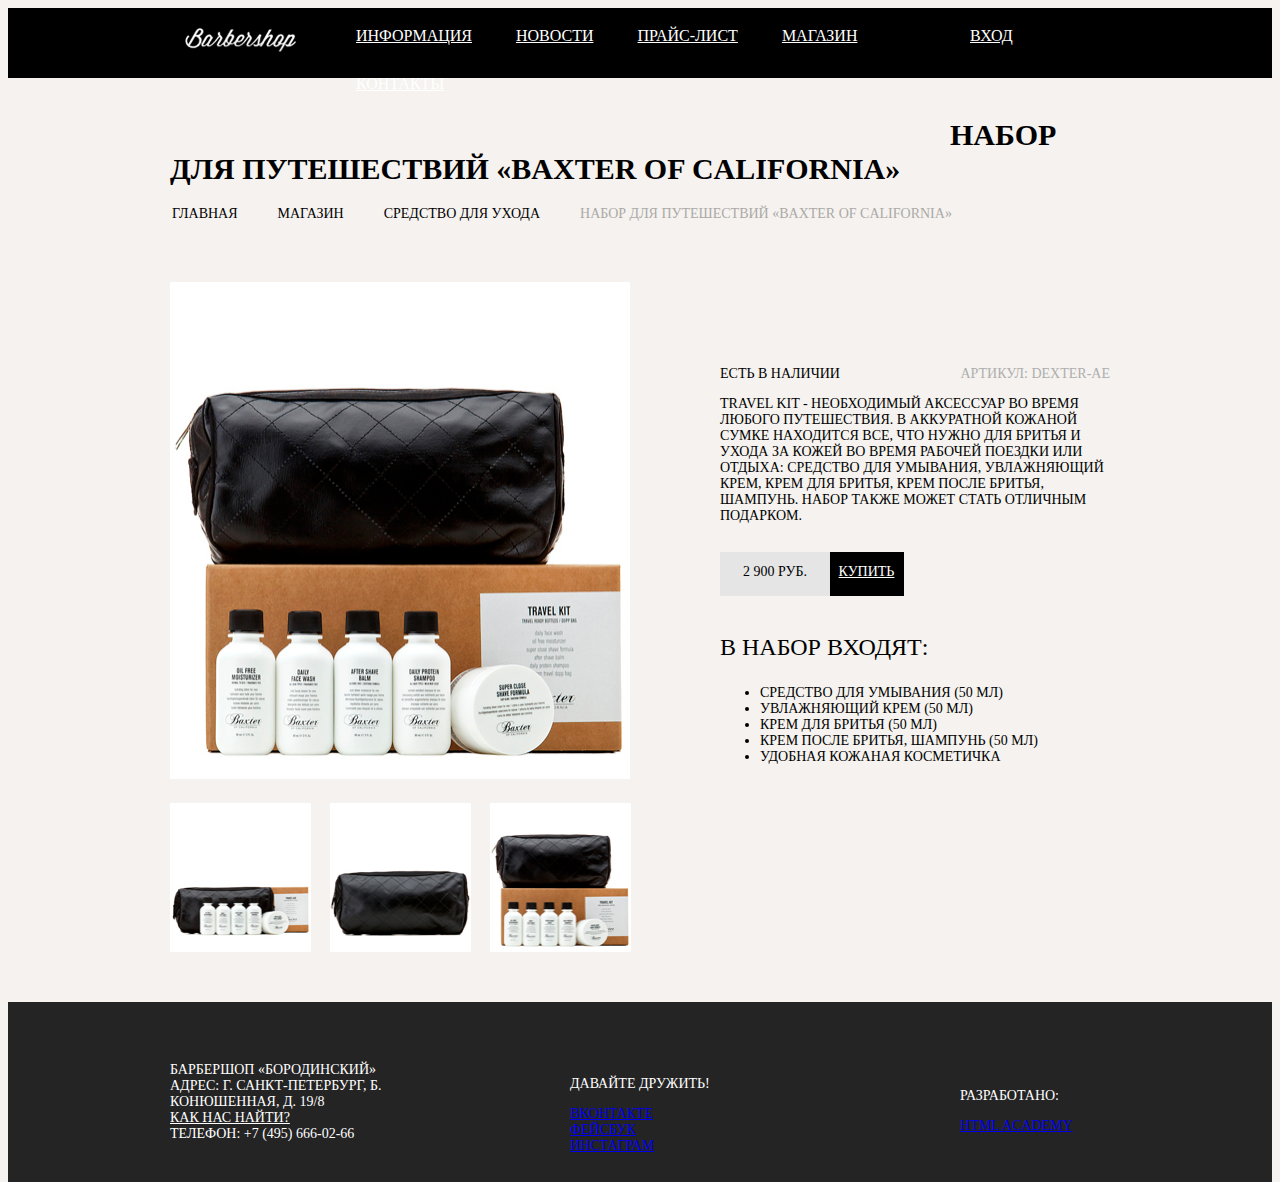
<file: catilog-item.html>
<!DOCTYPE html>
<html lang="ru">
  <head>
    <meta charset="utf-8">
    <title>Барбершоп «Бородинский»</title>
    <link href="css/style.css" rel="stylesheet">
  </head>
  <body>
    <header class="main-header">
      <div class="container clearfix">
        <nav class="main-navigation">
          <a class="logo" href="#"><img src="img/Logo-item.png" width="111" height="24" alt="Барбершоп «Бородинский»"></a>
          <ul class="nav-list">
            <li class="navigation"><a class="nav-link" href="#">Информация</a></li>
            <li class="navigation"><a class="nav-link" href="#">Новости</a></li>
            <li class="navigation"><a class="nav-link" href="#">Прайс-лист</a></li>
            <li class="navigation"><a class="nav-link" href="#">Магазин</a></li>
            <li class="navigation"><a class="nav-link" href="#">Контакты</a></li>
          </ul>
        </nav>
        <div class="user-block">
          <a class="login" href="#">Вход</a>
        </div>
      </div>
    </header>
    <main class="container">
        <h1>Набор для путешествий «Baxter Of California»</h1>
        <ul class="nav-submenu">
          <li class="submenu"><a href"#">Главная</a></li>
          <li class="submenu"><a href"#">Магазин</a></li>
          <li class="submenu"><a href"#">Средство для ухода</a></li>
          <li class="submenu"><span>Набор для путешествий «Baxter Of California»</span></li>
        </ul>
      <div class="item-previews">
        <img src="img/item-previews-1.jpg" width="460" height="497" alt="item-previews-1"»>
        <br>
        <div class="item-previews-2"><img src="img/item-previews-2.jpg" width="141" height="149" alt="item-previews-2"»></div>
        <div class="item-previews-3"><img src="img/item-previews-3.jpg" width="141" height="149" alt="item-previews-3"»></div>
        <div class="item-previews-4"><img src="img/item-previews-4.jpg" width="141" height="149" alt="item-previews-4"»></div>
     </div>
     <div class="description">
        <p>Есть в наличии</p>
        <p>Артикул: Dexter-Ae</p>
        <p>Travel Kit - Необходимый аксессуар во время любого путешествия. в аккуратной кожаной сумке находится все, что нужно для бритья и ухода за кожей во время рабочей поездки или отдыха: средство для умывания, увлажняющий крем, крем для бритья, крем после бритья, шампунь. Набор также может стать отличным подарком.</p>
        <p>2 900 Руб.</p>
        <a href="#">Купить</a>
        <p>В набор входят:</p>
        <ul>
          <li>Средство для умывания (50 мл)</li>
          <li>Увлажняющий крем (50 мл)</li>
          <li>Крем для бритья (50 мл)</li>
          <li>Крем после бритья, шампунь (50 мл)</li>
          <li>Удобная кожаная косметичка</li>
       </ul>
      </div>
     </main>
     <footer class="main-footer">
       <div class="container">
          <section class="footer-contacts">
            Барбершоп «Бородинский»<br>
            Адрес: г. Санкт-Петербург, Б. Конюшенная, д. 19/8<br>
            <a href="#">Как нас найти?</a><br>
            Телефон: +7 (495) 666-02-66
          </section>
          <section class="footer-social">
            <p>Давайте дружить!</p>
            <a class="social-btn social-btn-vk" href="#">Вконтакте</a>
            <a class="social-btn social-btn-fb" href="#">Фейсбук</a>
            <a class="social-btn social-btn-inst" href="#">Инстаграм</a>
          </section>
          <section class="footer-copyright">
            <p>Разработано:</p>
            <a class="btn" href="https://htmlacademy.ru">HTML Academy</a>
         </section>
      </div>
    </footer>
   </body>
</html>
</file>
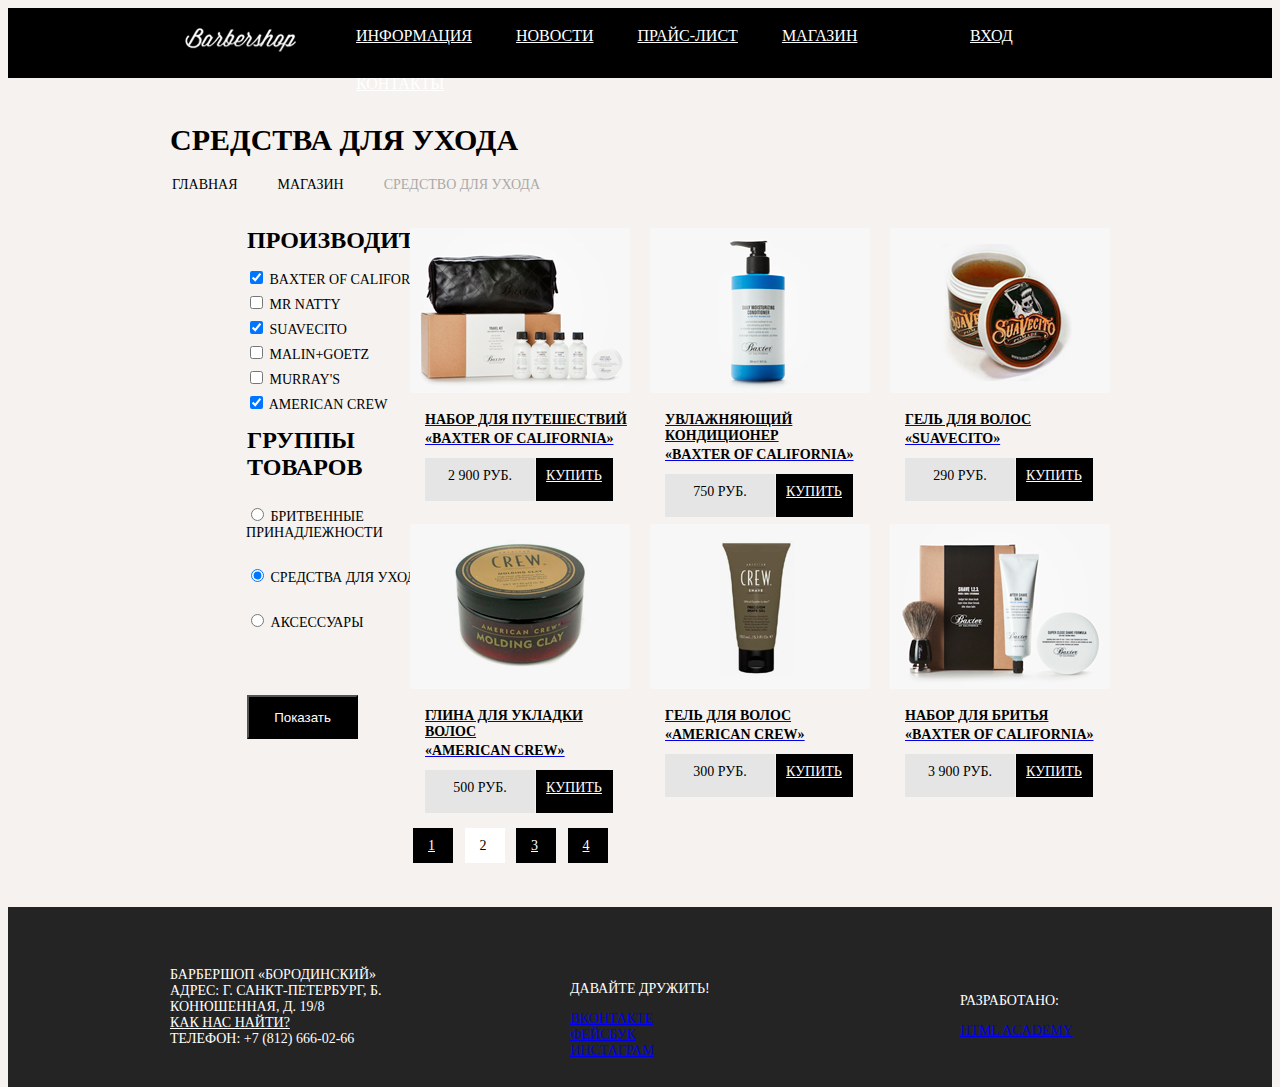
<file: catilog-shop.html>
<!DOCTYPE html>
<html lang="ru">
  <head>
    <meta charset="utf-8">
    <title>Барбершоп «Бородинский»</title>
    <link href="css/style.css" rel="stylesheet">
  </head>
  <body>
    <header class="main-header">
      <div class="container">
        <nav class="main-navigation">
           <a class="logo" href="#"><img src="img/Logo-item.png" width="111" height="24" alt="Барбершоп «Бородинский»"></a>
           <ul class="nav-list">
              <li class="navigation"><a class="nav-link" href="#">Информация</a></li>
              <li class="navigation"><a class="nav-link" href="#">Новости</a></li>
              <li class="navigation"><a class="nav-link" href="#">Прайс-лист</a></li>
              <li class="navigation"><a class="nav-link" href="#">Магазин</a></li>
              <li class="navigation"><a class="nav-link" href="#">Контакты</a></li>
           </ul>
        </nav>
        <div class="user-block">
          <a class="login" href="#">Вход</a>
        </div>
      </div>
    </header>
    <main class="container">
      <h1>Средства для ухода</h1>
      <ul class="nav-submenu">
        <li class="submenu"><a href"#">Главная</a></li>
        <li class="submenu"><a href"#">Магазин</a></li>
        <li class="submenu"><span>Средство для ухода</span></li>
      </ul>
      <div class="form">
      <div class="container-producers">
      <form>
        <b>Производители:</b>
         <ul class="fabricator">
            <li class="form-fabricator">
              <label>
              <input type="checkbox" checked>
              Baxter Of California
              </label>
            </li>
            <li class="form-fabricator">
              <label>
              <input type="checkbox">
              Mr Natty
              </label>
            </li>
            <li class="form-fabricator">
              <label>
              <input type="checkbox" checked>
              Suavecito
              </label>
           </li>
           <li class="form-fabricator">
              <label>
              <input type="checkbox">
              Malin+Goetz
              </label>
           </li>
           <li class="form-fabricator">
              <label>
              <input type="checkbox">
              Murray's
              </label>
           </li>
           <li class="form-fabricator">
              <label>
              <input type="checkbox" checked>
              American Crew
              </label>
           </li>
        </ul>
      </div>
      <div class="product-groups">
       <b>Группы товаров</b>
       <ul class="groups">
           <li class="radio-groups">
              <label>
              <input type="radio">
              Бритвенные принадлежности
              </label>
          </li>
           <li class="radio-groups">
               <label>
               <input type="radio" checked>
               Средства для ухода
               </label>
          </li>
           <li class="radio-groups">
                 <label>
                 <input type="radio">
                 Аксессуары
                 </label>
          </li>
        </ul>
          <input class="submit" type="submit" value="Показать">
       </div>
      </form>
      </div>
      <div class="shop-container clearfix">
        <div class="product-container">
          <img src="img/product-shop-1.jpg" width="220" height="165" alt="Набор для путешествий «Baxter Of California»">
          <h2><a href="#">
                <span class="product-category">Набор для путешествий</span>
                <span class="product-name">«Baxter Of California»</span>
              </a>
          </h2>
          <p> 2 900 РУБ.</p>
          <a class="buy" href="#"> Купить</a>
        </div>
       <div class="product-container">
         <img src="img/product-shop-2.jpg" width="220" height="165" alt="Увлажняющий кондиционер «Baxter Of California»">
         <h2><a href="#">
               <span class="product-category">Увлажняющий кондиционер</span>
               <span class="product-name">«Baxter Of California»</span>
             </a>
         </h2>
         <p> 750 РУБ.</p>
         <a class="buy" href="#"> Купить</a>
      </div>
      <div class="product-container">
        <img src="img/product-shop-3.jpg" width="220" height="165" alt="Гель для волос «Suavecito»">
        <h2><a href="#">
              <span class="product-category">Гель для волос</span>
              <span class="product-name">«Suavecito»</span>
            </a>
        </h2>
        <p> 290 РУБ.</p>
        <a class="buy" href="#"> Купить</a>
      </div>
      <div class="product-container">
        <img src="img/product-shop-4.jpg" width="220" height="165" alt="Глина для укладки волос «American Crew»">
        <h2><a href="#">
             <span class="product-category">Глина для укладки волос</span>
             <span class="product-name">«American Crew»</span>
             </a>
        </h2>
        <p> 500 РУБ.</p>
        <a class="buy" href="#"> Купить</a>
      </div>
      <div class="product-container">
        <img src="img/product-shop-5.jpg" width="220" height="165" alt="Гель для волос «American Crew»">
        <h2><a href="#">
            <span class="product-category">Гель для волос</span>
            <span class="product-name">«American Crew»</span>
            </a>
        </h2>
        <p> 300 РУБ.</p>
        <a class="buy" href="#"> Купить</a>
     </div>
     <div class="product-container">
       <img src="img/product-shop-6.jpg" width="220" height="165" alt="Набор для бритья «Baxter Of California»">
       <h2><a href="#">
           <span class="product-category">Набор для бритья</span>
           <span class="product-name">«Baxter Of California»</span>
          </a>
       </h2>
       <p> 3 900 РУБ.</p>
       <a class="buy" href="#"> Купить</a>
     </div>
     </div>
     <div class="pagination">
       <ul class="page">
         <li class="pages"><a href="#">1</a></li>
         <li class="pages-span"><span>2</span></li>
         <li class="pages"><a href="#">3</a></li>
         <li class="pages"><a href="#">4</a></li>
      </ul>
    </div>
   </main>
   <footer class="main-footer">
      <div class="container">
        <section class="footer-contacts">
          Барбершоп «Бородинский»<br>
          Адрес: г. Санкт-Петербург, Б. Конюшенная, д. 19/8<br>
          <a href="#">Как нас найти?</a><br>
          Телефон: +7 (812) 666-02-66
        </section>
        <section class="footer-social">
          <p>Давайте дружить!</p>
          <a class="social-btn social-btn-vk" href="#">Вконтакте</a>
          <a class="social-btn social-btn-fb" href="#">Фейсбук</a>
          <a class="social-btn social-btn-inst" href="#">Инстаграм</a>
        </section>
        <section class="footer-copyright">
          <p>Разработано:</p>
          <a class="btn" href="https://htmlacademy.ru">HTML Academy</a>
        </section>
      </div>
    </footer>
  </body>
</html>
</file>
<file: css/style.css>
body {
  font-size: 14px;
  font-family: "PT Sans Narrow";
  background: #f5f2ef;
  text-transform: uppercase;
  height: 950px;
}
h1 {
  font-size: 30px;
  color: #000000;
  margin-top: 40px;
}
h2 {
  font-size: 14px;
}
header {
  height: 70px;
  background-color: #000000;
}
.clearfix::after {
  content: "";
  display: table;
  clear:both;

}

.logo {
  display: block;
  padding-top: 20px;
  margin-top: 0;
  float: left;
  height: 48px;
  padding-right: 20px;
  padding-left: 15px;
}

.container {
  width: 940px;
  margin: 0 auto;
  padding: 0 10px;


}
.navigation {
  display: inline-block;
  padding-left: 40px;
  padding-bottom: 30px;
}
.submenu {
  display: inline-block;
  float: left;
  padding-right: 40px;

}
.nav-submenu {
  margin-left: -38px;
}
.nav-submenu  span {
  color: #aba9a7;
}
.nav-list {
  margin: 0;
  padding-left: 140px;
  font-size: 16px;
  padding-top: 19px;

}
.main-navigation {
  width: 780px;
  float: left;

}
.user-block {
  float: right;
  width: 140px;
  padding-top: 19px;

}
.login{
  color: white;
  font-size: 16px;
}
.item-previews {
  display: inline-block;
  float: left;
  margin-right: 90px;
  margin-top: 60px;
  width: 460px;
  height: 670px;
  margin-bottom: 50px;

}
.item-previews-2 {
  display: block;
  float: left;
  margin-left: 0;
  margin-top: 20px;
  margin-right: 10px;
  width: 140px;
  height: 149px;
}
.item-previews-3 {
  display: block;
  float: left;
  margin-left: 10px;
  margin-top: 20px;
  margin-right: 10px;
  width: 140px;
  height: 149px;
}
.item-previews-4 {
  display: block;
  float: right;;
  margin-left: 10px;
  margin-top: 20px;
  margin-right: 0px;
  width: 140px;
  height: 149px;
}

.description {
  float: right;
  display: block;
  margin-left: 45px;
  width: 390px;
  margin-top: -650px;
}
footer {
  clear: both;
  background-color: #242424;

}
.description p:nth-child(1),
.description p:nth-child(2) {
  display: inline;
}
.description p:nth-child(1) {
  float:left;

}
.description p:nth-child(2) {
  float: right;
  color: #aeaeae;
}
.description p:nth-child(3) {
  clear: both;
}
.description p:nth-child(4) {
  display: inline-block;
  background-color: #e5e5e5;
  width: 110px;
  height: 32px;
  text-align: center;
  padding-top: 12px;
  margin-right: -2px;
}
.description a {
  display: inline-block;
  width: 74px;
  height: 32px;
  background-color: #000000;
  margin-left: -2px;
  text-align: center;
  padding-top: 12px;
  color: #ffffff;
}
.description p:nth-child(6) {
  font-size: 24px;
}
.submit {
  height: 44px;
  width: 111px;
  background-color: #000000;
  color: white;
  margin-top: 40px;
}


footer .container {
  height: 180px;
  color: #ffffff;

}
.footer-contacts {
  display: inline-block;
  float: left;
  margin-top: 60px;
  margin-right: 10px;
  width: 300px;
  height: 78px;
  margin-bottom: 37px;

}
.footer-contacts a {
  color: white;
}
.footer-social {
  display: inline-block;
  margin-left: 90px;
  margin-top: 60px;
  margin-right: 0;
  width: 150px;
  height: 86px;
}
.footer-copyright {
  display: inline;
  float: right;
  margin-left: 250px;
  margin-top: -80px;
  width: 150px;
  height: 80px;
}
.form {
  width: 220px;
  height: 405px;
  display: block;
  float: left;
  margin-top: 50px;
  margin-left: -333px;
}
b {
  font-size: 24px;
}
.shop-container {
  float: right;
  margin-top: 35px;
  width: 700px;
  height: 590px;

}
.pagination {
  clear: both;
  margin-left: 200px;


}

.product-container {
  float: left;
  width: 220px;
  height: 286px;
  margin-left: 0;
  margin-bottom: 10px;
  margin-top: 0px;
}
.nav-link {
  color: white;
}
.fabricator {
  list-style: none;
}
.groups {
  list-style: none;
}
.form-fabricator {
  margin-bottom: 5px;
  margin-left: -41px;
}
.radio-groups {
  margin-bottom: 5px;
  margin-left: -41px;
  padding-bottom: 10px;
  padding-top:  10px;
}
.product-category,
.product-name {
  display: block;
  margin-left: 15px;
  padding-top: 3px;
  color: #000000;

}
.product-container:nth-child(1) {
  margin-right: 10px;
}

.product-container:nth-child(2) {
  margin-left: 10px;
  margin-right: 10px;
}
.product-container:nth-child(3) {
  margin-left: 10px;
  margin-right: 0;
}
.product-container:nth-child(4),
.product-container:nth-child(5),
.product-container:nth-child(6) {
  margin-bottom: 0;
}
.product-container:nth-child(4) {
  margin-left: 0;
  margin-right: 10px;
}
.product-container:nth-child(5) {
  margin-right: 10px;
  margin-left: 10px;
}
.product-container:nth-child(6) {
  margin-right: 0px;
  margin-left: 10px;
}
.product-container p {
  width: 110px;
  height: 33px;
  margin-left: 15px;
  margin-top: 0;
  margin-bottom: 15px;
  background-color: #e5e5e5;
  text-align: center;
  padding-top: 10px;
  display: inline-block;
}
.buy {
  display: inline-block;
  width: 77px;
  height: 33px;
  background-color: #000000;
  color: white;
  margin-left: -3px;
  text-align: center;
  padding-top: 10px;
}
.pages,
.pages-span {
 display: inline-block;
 width: 25px;
 height: 25px;
 background-color: #000000;
 margin-top: 10px;
 margin-left: 3px;
 margin-right: 5px;
 margin-bottom: 30px;
 padding-left: 15px;
 padding-top: 10px;


}
.pages-span {
  background-color: white;
  color: #000000;
}
.pages a {
  color: white;
}
</file>
